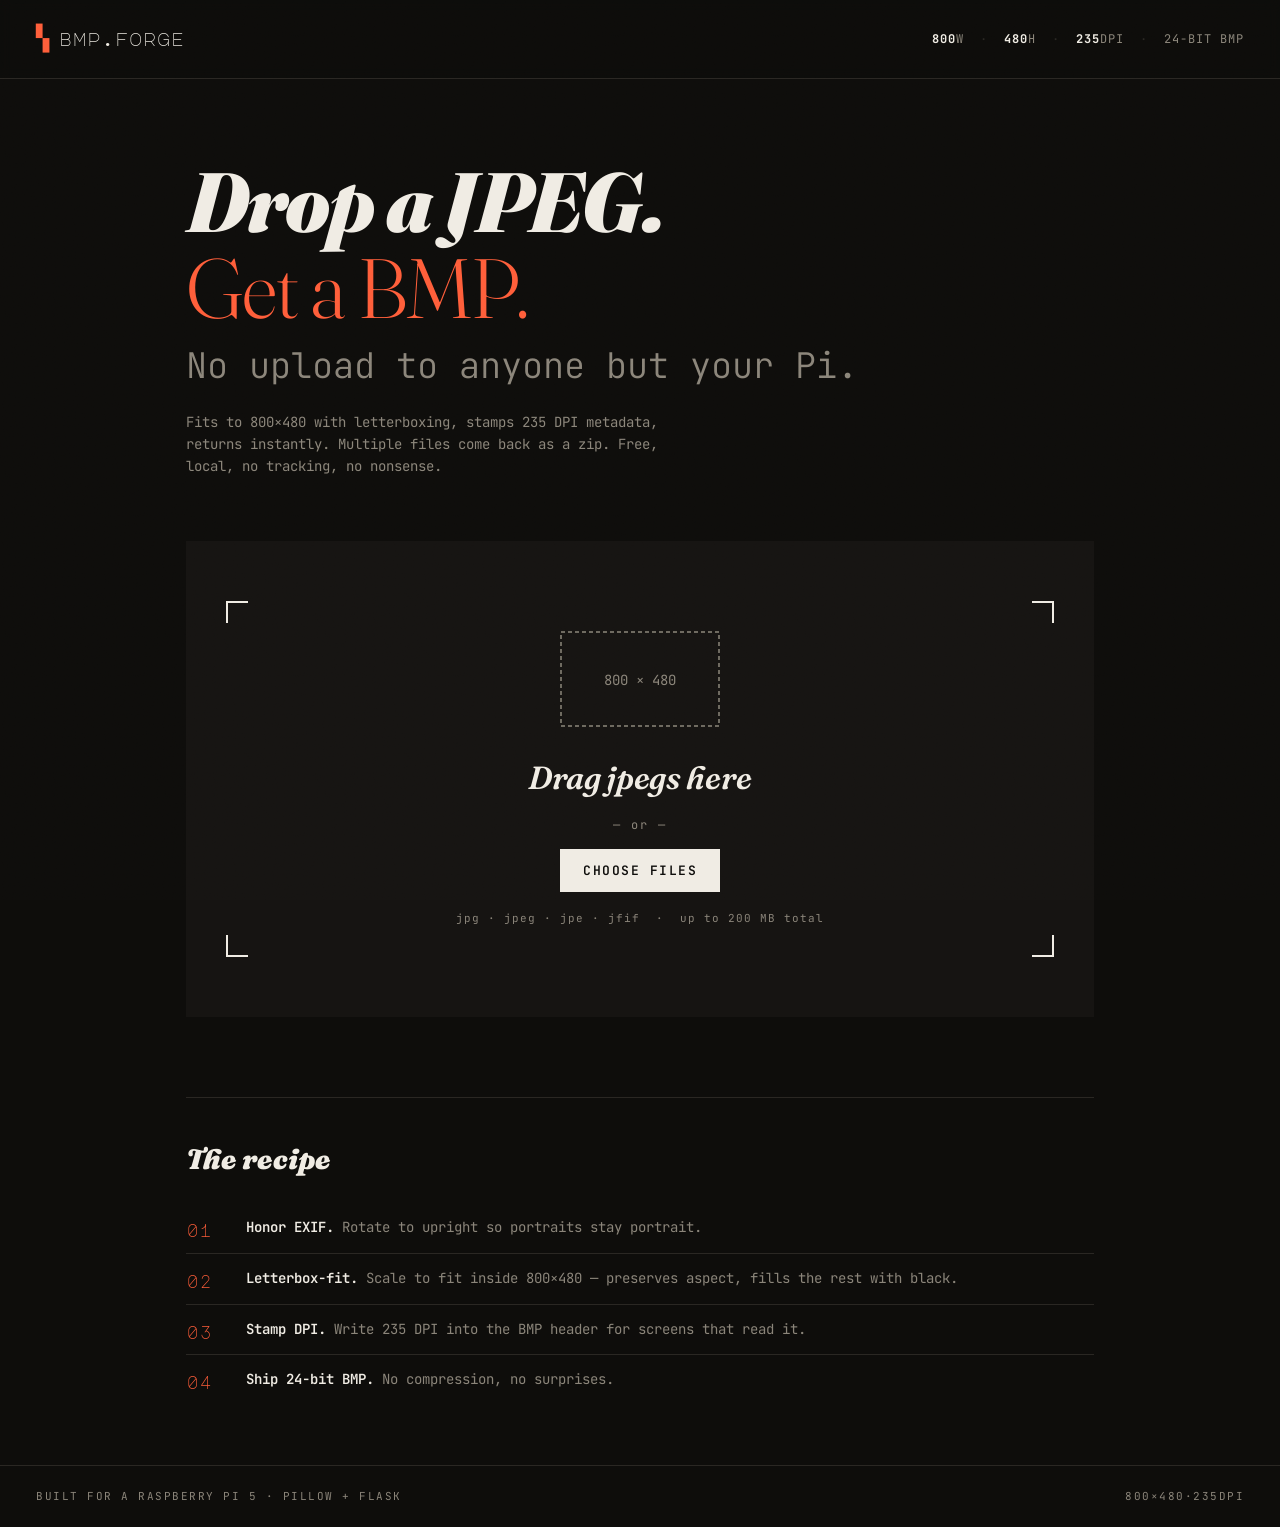
<file: index.html>
<!DOCTYPE html>
<html lang="en">
<head>
<meta charset="UTF-8" />
<meta name="viewport" content="width=device-width, initial-scale=1.0" />
<title>BMP Forge — 800×480 @ 235 DPI</title>
<link rel="preconnect" href="https://fonts.googleapis.com">
<link rel="preconnect" href="https://fonts.gstatic.com" crossorigin>
<link href="https://fonts.googleapis.com/css2?family=Major+Mono+Display&family=JetBrains+Mono:wght@400;600&family=Fraunces:opsz,wght@9..144,300;9..144,600;9..144,900&display=swap" rel="stylesheet">
<link rel="stylesheet" href="styles.css">
</head>
<body>
<div class="grain"></div>

<header class="topbar">
  <div class="brand">
    <span class="logo-mark">▚</span>
    <span class="logo-text">bmp.forge</span>
  </div>
  <div class="specs">
    <span><b>800</b>w</span>
    <span class="dot">·</span>
    <span><b>480</b>h</span>
    <span class="dot">·</span>
    <span><b>235</b>dpi</span>
    <span class="dot">·</span>
    <span>24-bit BMP</span>
  </div>
</header>

<main>
  <section class="hero">
    <h1>
      <span class="line1">Drop a JPEG.</span>
      <span class="line2">Get a BMP.</span>
      <span class="line3">No upload to anyone but your Pi.</span>
    </h1>
    <p class="sub">
      Fits to 800×480 with letterboxing, stamps 235 DPI metadata, returns instantly.
      Multiple files come back as a zip. Free, local, no tracking, no nonsense.
    </p>
  </section>

  <section id="drop" class="drop">
    <input id="file-input" type="file" accept="image/jpeg,.jpg,.jpeg,.jpe,.jfif" multiple hidden>
    <div class="drop-inner">
      <div class="bracket bracket-tl"></div>
      <div class="bracket bracket-tr"></div>
      <div class="bracket bracket-bl"></div>
      <div class="bracket bracket-br"></div>

      <div class="drop-art">
        <svg viewBox="0 0 160 96" xmlns="http://www.w3.org/2000/svg" aria-hidden="true">
          <rect x="1" y="1" width="158" height="94" fill="none" stroke="currentColor" stroke-width="1.5" stroke-dasharray="4 3"/>
          <text x="80" y="54" text-anchor="middle" font-family="JetBrains Mono" font-size="14" fill="currentColor">800 × 480</text>
        </svg>
      </div>

      <h2 class="drop-title">Drag jpegs here</h2>
      <p class="drop-or">— or —</p>
      <button id="browse-btn" class="btn">choose files</button>
      <p class="drop-hint">jpg · jpeg · jpe · jfif &nbsp;·&nbsp; up to 200 MB total</p>
    </div>
  </section>

  <section id="queue-wrap" class="queue-wrap" hidden>
    <div class="queue-head">
      <span class="queue-label">QUEUE</span>
      <span id="queue-count" class="queue-count">0 files</span>
      <button id="clear-btn" class="link-btn">clear</button>
    </div>
    <ul id="queue" class="queue"></ul>

    <div class="actions">
      <button id="convert-btn" class="btn btn-primary">
        <span class="btn-label">convert &amp; download</span>
        <span class="btn-arrow">↓</span>
      </button>
      <span id="status" class="status"></span>
    </div>
  </section>

  <section class="how">
    <h3>The recipe</h3>
    <ol>
      <li><b>Honor EXIF.</b> Rotate to upright so portraits stay portrait.</li>
      <li><b>Letterbox-fit.</b> Scale to fit inside 800×480 — preserves aspect, fills the rest with black.</li>
      <li><b>Stamp DPI.</b> Write 235 DPI into the BMP header for screens that read it.</li>
      <li><b>Ship 24-bit BMP.</b> No compression, no surprises.</li>
    </ol>
  </section>
</main>

<footer>
  <span>built for a raspberry pi 5 · pillow + flask</span>
  <span class="footer-spec">800×480·235dpi</span>
</footer>

<script src="script.js"></script>
</body>
</html>
</file>
<file: styles.css>
:root {
  --bg: #0e0d0b;
  --bg-2: #161412;
  --ink: #f0ece4;
  --ink-dim: #8b857a;
  --accent: #ff5e3a;
  --accent-2: #ffd66b;
  --line: #2a2723;
}

* { box-sizing: border-box; margin: 0; padding: 0; }

html, body {
  background: var(--bg);
  color: var(--ink);
  font-family: "JetBrains Mono", ui-monospace, monospace;
  font-size: 15px;
  line-height: 1.55;
  min-height: 100vh;
  overflow-x: hidden;
}

/* film grain overlay */
.grain {
  position: fixed; inset: 0;
  pointer-events: none;
  z-index: 999;
  opacity: .06;
  background-image: url("data:image/svg+xml;utf8,<svg xmlns='http://www.w3.org/2000/svg' width='160' height='160'><filter id='n'><feTurbulence type='fractalNoise' baseFrequency='0.9' numOctaves='2' stitchTiles='stitch'/></filter><rect width='100%25' height='100%25' filter='url(%23n)'/></svg>");
  mix-blend-mode: overlay;
}

/* ── Topbar ─────────────────────────────────────────────── */
.topbar {
  display: flex; justify-content: space-between; align-items: center;
  padding: 22px 36px;
  border-bottom: 1px solid var(--line);
  position: sticky; top: 0;
  background: rgba(14,13,11,.85);
  backdrop-filter: blur(6px);
  z-index: 10;
}
.brand { display: flex; align-items: baseline; gap: 10px; }
.logo-mark { font-size: 22px; color: var(--accent); }
.logo-text {
  font-family: "Major Mono Display", monospace;
  font-size: 18px;
  letter-spacing: 1px;
}
.specs {
  font-size: 12px; letter-spacing: 1px;
  color: var(--ink-dim); text-transform: uppercase;
}
.specs b { color: var(--ink); }
.specs .dot { margin: 0 8px; color: var(--line); }

/* ── Main ───────────────────────────────────────────────── */
main {
  max-width: 980px;
  margin: 0 auto;
  padding: 80px 36px 60px;
}

/* hero */
.hero { margin-bottom: 64px; }
.hero h1 {
  font-family: "Fraunces", serif;
  font-weight: 300;
  font-size: clamp(40px, 7vw, 84px);
  line-height: 1.02;
  letter-spacing: -0.02em;
}
.hero h1 span { display: block; }
.hero .line1 { font-weight: 900; font-style: italic; }
.hero .line2 { font-weight: 300; color: var(--accent); }
.hero .line3 { font-weight: 300; font-size: .42em; color: var(--ink-dim); margin-top: 18px; letter-spacing: 0; font-family: "JetBrains Mono", monospace; }

.sub {
  margin-top: 28px;
  max-width: 60ch;
  color: var(--ink-dim);
  font-size: 14px;
}

/* ── Drop zone ──────────────────────────────────────────── */
.drop {
  position: relative;
  margin: 40px 0;
  padding: 60px 40px;
  background: var(--bg-2);
  cursor: pointer;
  transition: background .2s ease, transform .2s ease;
}
.drop:hover { background: #1c1916; }
.drop.dragover {
  background: #1f1a14;
  transform: scale(.998);
}
.drop.dragover .bracket { border-color: var(--accent); }

.drop-inner {
  position: relative;
  text-align: center;
  padding: 30px 20px;
}
.bracket {
  position: absolute;
  width: 22px; height: 22px;
  border: 2px solid var(--ink);
  transition: border-color .2s ease;
}
.bracket-tl { top: 0; left: 0; border-right: 0; border-bottom: 0; }
.bracket-tr { top: 0; right: 0; border-left: 0; border-bottom: 0; }
.bracket-bl { bottom: 0; left: 0; border-right: 0; border-top: 0; }
.bracket-br { bottom: 0; right: 0; border-left: 0; border-top: 0; }

.drop-art { color: var(--ink-dim); margin-bottom: 18px; }
.drop-art svg { width: 160px; height: auto; }

.drop-title {
  font-family: "Fraunces", serif;
  font-weight: 600;
  font-style: italic;
  font-size: 32px;
  letter-spacing: -.01em;
}
.drop-or {
  color: var(--ink-dim);
  font-size: 12px;
  letter-spacing: 2px;
  margin: 14px 0;
}
.drop-hint {
  margin-top: 18px;
  font-size: 11px;
  color: var(--ink-dim);
  letter-spacing: 1px;
}

/* ── Buttons ────────────────────────────────────────────── */
.btn {
  font-family: "JetBrains Mono", monospace;
  font-size: 13px;
  font-weight: 600;
  letter-spacing: 1.5px;
  text-transform: uppercase;
  background: var(--ink);
  color: var(--bg);
  border: 1px solid var(--ink);
  padding: 12px 22px;
  cursor: pointer;
  transition: all .15s ease;
  display: inline-flex;
  align-items: center;
  gap: 10px;
}
.btn:hover {
  background: var(--accent);
  color: var(--bg);
  border-color: var(--accent);
}
.btn-primary {
  background: var(--accent);
  border-color: var(--accent);
  font-size: 14px;
  padding: 16px 28px;
}
.btn-primary:hover {
  background: var(--accent-2);
  border-color: var(--accent-2);
  color: var(--bg);
}
.btn:disabled {
  background: var(--line);
  border-color: var(--line);
  color: var(--ink-dim);
  cursor: not-allowed;
}
.btn-arrow { font-size: 16px; }
.link-btn {
  background: none; border: none;
  font-family: "JetBrains Mono", monospace;
  font-size: 11px;
  letter-spacing: 1.5px;
  text-transform: uppercase;
  color: var(--ink-dim);
  cursor: pointer;
  padding: 4px 6px;
}
.link-btn:hover { color: var(--accent); }

/* ── Queue ──────────────────────────────────────────────── */
.queue-wrap {
  margin: 40px 0;
  border: 1px solid var(--line);
  padding: 20px;
}
.queue-head {
  display: flex; align-items: center; gap: 14px;
  padding-bottom: 12px;
  border-bottom: 1px dashed var(--line);
  margin-bottom: 14px;
}
.queue-label {
  font-size: 11px; letter-spacing: 2px; color: var(--accent);
}
.queue-count {
  font-size: 11px; letter-spacing: 1px; color: var(--ink-dim);
  margin-right: auto;
}
.queue { list-style: none; }
.queue li {
  display: flex; justify-content: space-between; align-items: center;
  padding: 10px 4px;
  font-size: 13px;
  border-bottom: 1px solid var(--line);
}
.queue li:last-child { border-bottom: 0; }
.queue .fname { flex: 1; min-width: 0; overflow: hidden; text-overflow: ellipsis; white-space: nowrap; padding-right: 16px; }
.queue .fsize { color: var(--ink-dim); font-size: 11px; margin-right: 12px; }
.queue .remove {
  background: none; border: 0; color: var(--ink-dim); cursor: pointer;
  font-family: "JetBrains Mono", monospace; font-size: 16px;
  padding: 0 6px;
}
.queue .remove:hover { color: var(--accent); }

.actions {
  margin-top: 20px;
  display: flex; align-items: center; gap: 18px;
}
.status {
  font-size: 12px; letter-spacing: 1px; color: var(--ink-dim);
}
.status.ok { color: var(--accent-2); }
.status.err { color: var(--accent); }

/* ── How section ────────────────────────────────────────── */
.how {
  margin-top: 80px;
  padding-top: 40px;
  border-top: 1px solid var(--line);
}
.how h3 {
  font-family: "Fraunces", serif;
  font-weight: 900;
  font-style: italic;
  font-size: 28px;
  margin-bottom: 22px;
}
.how ol {
  list-style: none;
  counter-reset: step;
}
.how li {
  counter-increment: step;
  padding: 14px 0 14px 60px;
  position: relative;
  font-size: 14px;
  color: var(--ink-dim);
  border-bottom: 1px solid var(--line);
}
.how li:last-child { border-bottom: 0; }
.how li::before {
  content: counter(step, decimal-leading-zero);
  position: absolute; left: 0; top: 14px;
  font-family: "Major Mono Display", monospace;
  font-size: 18px;
  color: var(--accent);
}
.how li b { color: var(--ink); font-weight: 600; }

/* ── Footer ─────────────────────────────────────────────── */
footer {
  border-top: 1px solid var(--line);
  padding: 22px 36px;
  display: flex; justify-content: space-between;
  font-size: 11px;
  letter-spacing: 1.5px;
  color: var(--ink-dim);
  text-transform: uppercase;
}

/* ── Spinner ────────────────────────────────────────────── */
.spinner {
  display: inline-block;
  width: 12px; height: 12px;
  border: 2px solid var(--line);
  border-top-color: var(--accent);
  border-radius: 50%;
  animation: spin .7s linear infinite;
  vertical-align: middle;
  margin-right: 8px;
}
@keyframes spin { to { transform: rotate(360deg); } }

/* ── Responsive ─────────────────────────────────────────── */
@media (max-width: 640px) {
  .topbar { padding: 16px 20px; flex-direction: column; gap: 8px; align-items: flex-start; }
  main { padding: 40px 20px; }
  .drop { padding: 40px 20px; }
  .specs { font-size: 10px; }
  .specs .dot { margin: 0 4px; }
  footer { padding: 18px 20px; flex-direction: column; gap: 6px; }
}
</file>
<file: static/styles.css>
:root {
  --bg: #0e0d0b;
  --bg-2: #161412;
  --ink: #f0ece4;
  --ink-dim: #8b857a;
  --accent: #ff5e3a;
  --accent-2: #ffd66b;
  --line: #2a2723;
}

* { box-sizing: border-box; margin: 0; padding: 0; }

html, body {
  background: var(--bg);
  color: var(--ink);
  font-family: "JetBrains Mono", ui-monospace, monospace;
  font-size: 15px;
  line-height: 1.55;
  min-height: 100vh;
  overflow-x: hidden;
}

/* film grain overlay */
.grain {
  position: fixed; inset: 0;
  pointer-events: none;
  z-index: 999;
  opacity: .06;
  background-image: url("data:image/svg+xml;utf8,<svg xmlns='http://www.w3.org/2000/svg' width='160' height='160'><filter id='n'><feTurbulence type='fractalNoise' baseFrequency='0.9' numOctaves='2' stitchTiles='stitch'/></filter><rect width='100%25' height='100%25' filter='url(%23n)'/></svg>");
  mix-blend-mode: overlay;
}

/* ── Topbar ─────────────────────────────────────────────── */
.topbar {
  display: flex; justify-content: space-between; align-items: center;
  padding: 22px 36px;
  border-bottom: 1px solid var(--line);
  position: sticky; top: 0;
  background: rgba(14,13,11,.85);
  backdrop-filter: blur(6px);
  z-index: 10;
}
.brand { display: flex; align-items: baseline; gap: 10px; }
.logo-mark { font-size: 22px; color: var(--accent); }
.logo-text {
  font-family: "Major Mono Display", monospace;
  font-size: 18px;
  letter-spacing: 1px;
}
.specs {
  font-size: 12px; letter-spacing: 1px;
  color: var(--ink-dim); text-transform: uppercase;
}
.specs b { color: var(--ink); }
.specs .dot { margin: 0 8px; color: var(--line); }

/* ── Main ───────────────────────────────────────────────── */
main {
  max-width: 980px;
  margin: 0 auto;
  padding: 80px 36px 60px;
}

/* hero */
.hero { margin-bottom: 64px; }
.hero h1 {
  font-family: "Fraunces", serif;
  font-weight: 300;
  font-size: clamp(40px, 7vw, 84px);
  line-height: 1.02;
  letter-spacing: -0.02em;
}
.hero h1 span { display: block; }
.hero .line1 { font-weight: 900; font-style: italic; }
.hero .line2 { font-weight: 300; color: var(--accent); }
.hero .line3 { font-weight: 300; font-size: .42em; color: var(--ink-dim); margin-top: 18px; letter-spacing: 0; font-family: "JetBrains Mono", monospace; }

.sub {
  margin-top: 28px;
  max-width: 60ch;
  color: var(--ink-dim);
  font-size: 14px;
}

/* ── Drop zone ──────────────────────────────────────────── */
.drop {
  position: relative;
  margin: 40px 0;
  padding: 60px 40px;
  background: var(--bg-2);
  cursor: pointer;
  transition: background .2s ease, transform .2s ease;
}
.drop:hover { background: #1c1916; }
.drop.dragover {
  background: #1f1a14;
  transform: scale(.998);
}
.drop.dragover .bracket { border-color: var(--accent); }

.drop-inner {
  position: relative;
  text-align: center;
  padding: 30px 20px;
}
.bracket {
  position: absolute;
  width: 22px; height: 22px;
  border: 2px solid var(--ink);
  transition: border-color .2s ease;
}
.bracket-tl { top: 0; left: 0; border-right: 0; border-bottom: 0; }
.bracket-tr { top: 0; right: 0; border-left: 0; border-bottom: 0; }
.bracket-bl { bottom: 0; left: 0; border-right: 0; border-top: 0; }
.bracket-br { bottom: 0; right: 0; border-left: 0; border-top: 0; }

.drop-art { color: var(--ink-dim); margin-bottom: 18px; }
.drop-art svg { width: 160px; height: auto; }

.drop-title {
  font-family: "Fraunces", serif;
  font-weight: 600;
  font-style: italic;
  font-size: 32px;
  letter-spacing: -.01em;
}
.drop-or {
  color: var(--ink-dim);
  font-size: 12px;
  letter-spacing: 2px;
  margin: 14px 0;
}
.drop-hint {
  margin-top: 18px;
  font-size: 11px;
  color: var(--ink-dim);
  letter-spacing: 1px;
}

/* ── Buttons ────────────────────────────────────────────── */
.btn {
  font-family: "JetBrains Mono", monospace;
  font-size: 13px;
  font-weight: 600;
  letter-spacing: 1.5px;
  text-transform: uppercase;
  background: var(--ink);
  color: var(--bg);
  border: 1px solid var(--ink);
  padding: 12px 22px;
  cursor: pointer;
  transition: all .15s ease;
  display: inline-flex;
  align-items: center;
  gap: 10px;
}
.btn:hover {
  background: var(--accent);
  color: var(--bg);
  border-color: var(--accent);
}
.btn-primary {
  background: var(--accent);
  border-color: var(--accent);
  font-size: 14px;
  padding: 16px 28px;
}
.btn-primary:hover {
  background: var(--accent-2);
  border-color: var(--accent-2);
  color: var(--bg);
}
.btn:disabled {
  background: var(--line);
  border-color: var(--line);
  color: var(--ink-dim);
  cursor: not-allowed;
}
.btn-arrow { font-size: 16px; }
.link-btn {
  background: none; border: none;
  font-family: "JetBrains Mono", monospace;
  font-size: 11px;
  letter-spacing: 1.5px;
  text-transform: uppercase;
  color: var(--ink-dim);
  cursor: pointer;
  padding: 4px 6px;
}
.link-btn:hover { color: var(--accent); }

/* ── Queue ──────────────────────────────────────────────── */
.queue-wrap {
  margin: 40px 0;
  border: 1px solid var(--line);
  padding: 20px;
}
.queue-head {
  display: flex; align-items: center; gap: 14px;
  padding-bottom: 12px;
  border-bottom: 1px dashed var(--line);
  margin-bottom: 14px;
}
.queue-label {
  font-size: 11px; letter-spacing: 2px; color: var(--accent);
}
.queue-count {
  font-size: 11px; letter-spacing: 1px; color: var(--ink-dim);
  margin-right: auto;
}
.queue { list-style: none; }
.queue li {
  display: flex; justify-content: space-between; align-items: center;
  padding: 10px 4px;
  font-size: 13px;
  border-bottom: 1px solid var(--line);
}
.queue li:last-child { border-bottom: 0; }
.queue .fname { flex: 1; min-width: 0; overflow: hidden; text-overflow: ellipsis; white-space: nowrap; padding-right: 16px; }
.queue .fsize { color: var(--ink-dim); font-size: 11px; margin-right: 12px; }
.queue .remove {
  background: none; border: 0; color: var(--ink-dim); cursor: pointer;
  font-family: "JetBrains Mono", monospace; font-size: 16px;
  padding: 0 6px;
}
.queue .remove:hover { color: var(--accent); }

.actions {
  margin-top: 20px;
  display: flex; align-items: center; gap: 18px;
}
.status {
  font-size: 12px; letter-spacing: 1px; color: var(--ink-dim);
}
.status.ok { color: var(--accent-2); }
.status.err { color: var(--accent); }

/* ── How section ────────────────────────────────────────── */
.how {
  margin-top: 80px;
  padding-top: 40px;
  border-top: 1px solid var(--line);
}
.how h3 {
  font-family: "Fraunces", serif;
  font-weight: 900;
  font-style: italic;
  font-size: 28px;
  margin-bottom: 22px;
}
.how ol {
  list-style: none;
  counter-reset: step;
}
.how li {
  counter-increment: step;
  padding: 14px 0 14px 60px;
  position: relative;
  font-size: 14px;
  color: var(--ink-dim);
  border-bottom: 1px solid var(--line);
}
.how li:last-child { border-bottom: 0; }
.how li::before {
  content: counter(step, decimal-leading-zero);
  position: absolute; left: 0; top: 14px;
  font-family: "Major Mono Display", monospace;
  font-size: 18px;
  color: var(--accent);
}
.how li b { color: var(--ink); font-weight: 600; }

/* ── Footer ─────────────────────────────────────────────── */
footer {
  border-top: 1px solid var(--line);
  padding: 22px 36px;
  display: flex; justify-content: space-between;
  font-size: 11px;
  letter-spacing: 1.5px;
  color: var(--ink-dim);
  text-transform: uppercase;
}

/* ── Spinner ────────────────────────────────────────────── */
.spinner {
  display: inline-block;
  width: 12px; height: 12px;
  border: 2px solid var(--line);
  border-top-color: var(--accent);
  border-radius: 50%;
  animation: spin .7s linear infinite;
  vertical-align: middle;
  margin-right: 8px;
}
@keyframes spin { to { transform: rotate(360deg); } }

/* ── Responsive ─────────────────────────────────────────── */
@media (max-width: 640px) {
  .topbar { padding: 16px 20px; flex-direction: column; gap: 8px; align-items: flex-start; }
  main { padding: 40px 20px; }
  .drop { padding: 40px 20px; }
  .specs { font-size: 10px; }
  .specs .dot { margin: 0 4px; }
  footer { padding: 18px 20px; flex-direction: column; gap: 6px; }
}
</file>
